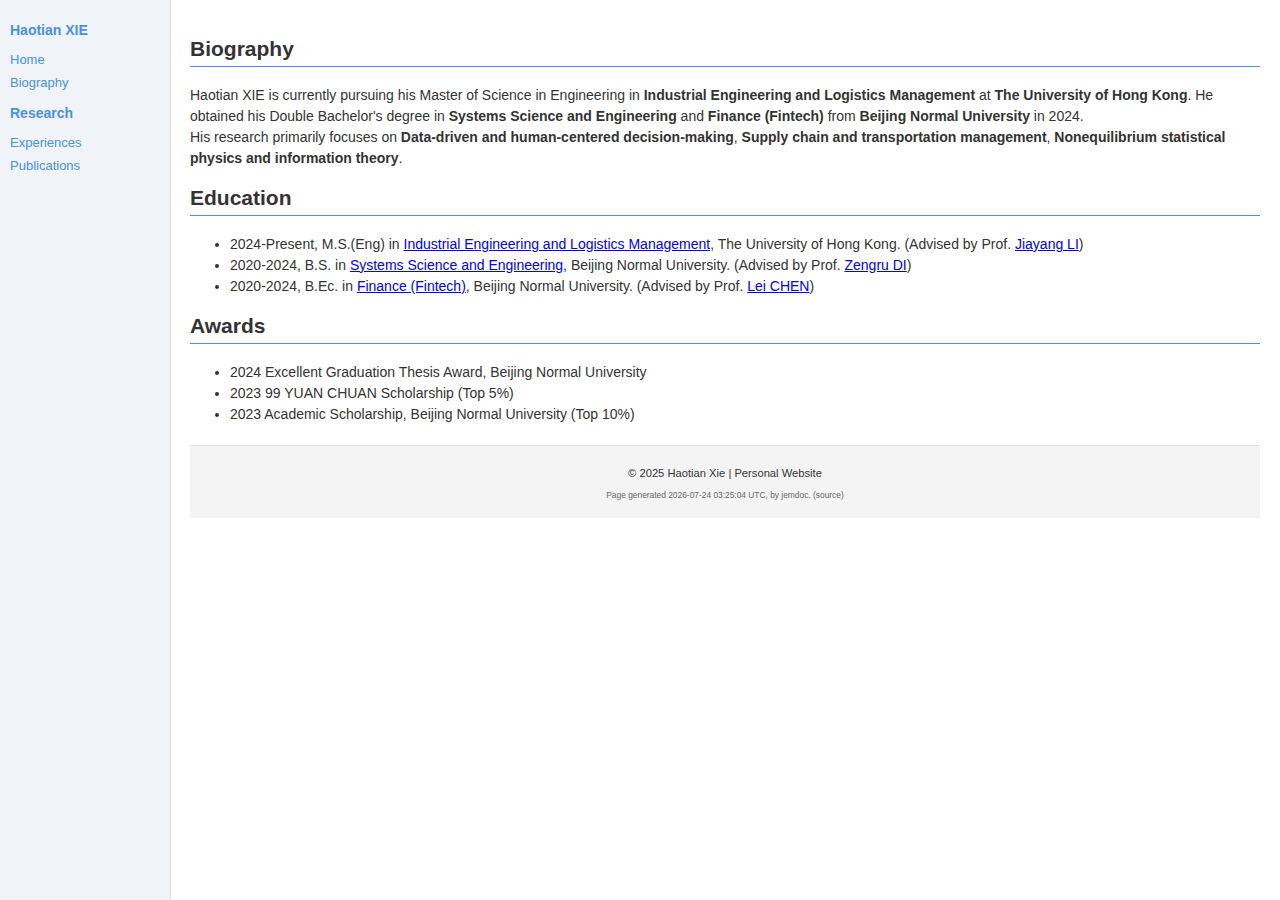
<file: Biography.html>
<!DOCTYPE html>
<html lang="zh">
<head>
    <meta charset="UTF-8">
    <meta name="viewport" content="width=device-width, initial-scale=1.0">
    <title>Haotian Xie - Biography</title>
    <link rel="stylesheet" href="style.css">
    <style>
        body {
            font-family: -apple-system, BlinkMacSystemFont, "San Francisco", "PingFang SC", "Helvetica Neue", Helvetica, Arial, sans-serif;
            font-size: 14px;
            margin: 0;
            padding: 0;
            background-color: #ffffff;
            color: #333;
            display: flex;
        }
        .sidebar {
            width: 150px;
            background-color: #f0f4f8;
            padding: 10px;
            height: 100vh;
            position: fixed;
            left: 0;
            top: 0;
            overflow-y: auto;
            border-right: 1px solid #ddd;
        }
        .sidebar h2 {
            font-size: 14px;
            margin-bottom: 10px;
            color: #4a90e2;
        }
        .sidebar a {
            display: block;
            padding: 4px 0;
            text-decoration: none;
            color: #4a90e2;
            font-size: 13px;
        }
        .main-content {
            margin-left: 170px;
            padding: 20px;
            width: calc(100% - 170px);
        }
        header {
            display: flex;
            align-items: center;
            border-bottom: 1px solid #ddd;
            padding-bottom: 10px;
            background-color: #f8f9fa;
            padding: 15px;
            border-radius: 8px;
        }
        header img {
            width: 100px;
            border-radius: 10px;
            margin-right: 15px;
        }
        header h1 {
            font-size: 1.6em;
            margin: 0;
        }
        header p {
            margin: 5px 0;
            color: #555;
        }
        .highlight {
            background-color: #fff3cd;
            padding: 10px;
            border-radius: 5px;
            font-size: 1em;
        }
        .section {
            margin-top: 15px;
        }
        .section h2 {
            border-bottom: 1px solid #4a90e2;
            padding-bottom: 5px;
        }
        footer {
            text-align: center;
            padding: 10px;
            margin-top: 20px;
            border-top: 1px solid #ddd;
            font-size: 0.8em;
        }
        .footer-note {
            font-size: 0.75em;
            color: #666;
            margin-top: 5px;
        }
        .section p, .section ul {
            font-size: 1em;
            line-height: 1.5;
        }
    </style>
    <script>
        function updateTimestamp() {
            const now = new Date();
            const formattedDate = now.toISOString().replace('T', ' ').split('.')[0] + ' UTC';
            document.getElementById("last-modified").innerText = `Page generated ${formattedDate}, by jemdoc. (source)`;
        }
    </script>
</head>
<body onload="updateTimestamp()">
    <div class="sidebar">
        <h2>Haotian XIE</h2>
        <a href="index.html">Home</a>
        <a href="Biography.html">Biography</a>
        <h2>Research</h2>
        <a href="Experiences.html">Experiences</a>
        <a href="Publications.html">Publications</a>
    </div>
    
    <div class="main-content">
        <div class="section">
            <h2>Biography</h2>
            <p>Haotian XIE is currently pursuing his Master of Science in Engineering in <b>Industrial Engineering and Logistics Management</b> at <b>The University of Hong Kong</b>. He obtained his Double Bachelor's degree in <b>Systems Science and Engineering</b> and <b>Finance (Fintech)</b> from <b>Beijing Normal University</b> in 2024.<br>His research primarily focuses on <b>Data-driven and human-centered decision-making</b>, <b>Supply chain and transportation management</b>, <b>Nonequilibrium statistical physics and information theory</b>.</p>
        </div>

        <div class="section">
            <h2>Education</h2>
            <ul>
                <li>2024-Present, M.S.(Eng) in <a href="https://www.dase.hku.hk/teaching-and-learning/current-students/master-of-science-in-engineering-in-industrial-engineering-and-logistics-management">Industrial Engineering and Logistics Management</a>, The University of Hong Kong. (Advised by Prof. <a href="https://jiayangli-nu.github.io/">Jiayang LI</a>)</li>
                <li>2020-2024, B.S. in <a href="https://fas.bnu.edu.cn/jyjg/xsgk/xtkxx1/xsjsxtkx/index.htm">Systems Science and Engineering</a>, Beijing Normal University. (Advised by Prof. <a href="https://www.researchgate.net/profile/Zengru-Di">Zengru DI</a>)</li>
                <li>2020-2024, B.Ec. in <a href="https://bibs.bnu.edu.cn/en/programs/undergraduate_cultivation/index.htm">Finance (Fintech)</a>, Beijing Normal University. (Advised by Prof. <a href="https://rsgyy.bnu.edu.cn/yjjg/gjswyglyjzx/swglrcdw/97310.html">Lei CHEN</a>)</li>
            </ul>
        </div>

        <div class="section">
            <h2>Awards</h2>
            <ul>
                <li>2024 Excellent Graduation Thesis Award, Beijing Normal University</li>
                <li>2023 99 YUAN CHUAN Scholarship (Top 5%)</li>
                <li>2023 Academic Scholarship, Beijing Normal University (Top 10%)</li>
            </ul>
        </div>

        <footer>
            <p>© 2025 Haotian Xie | Personal Website</p>
            <p id="last-modified" class="footer-note"></p>
        </footer>
    </div>
</body>
</html>
</file>
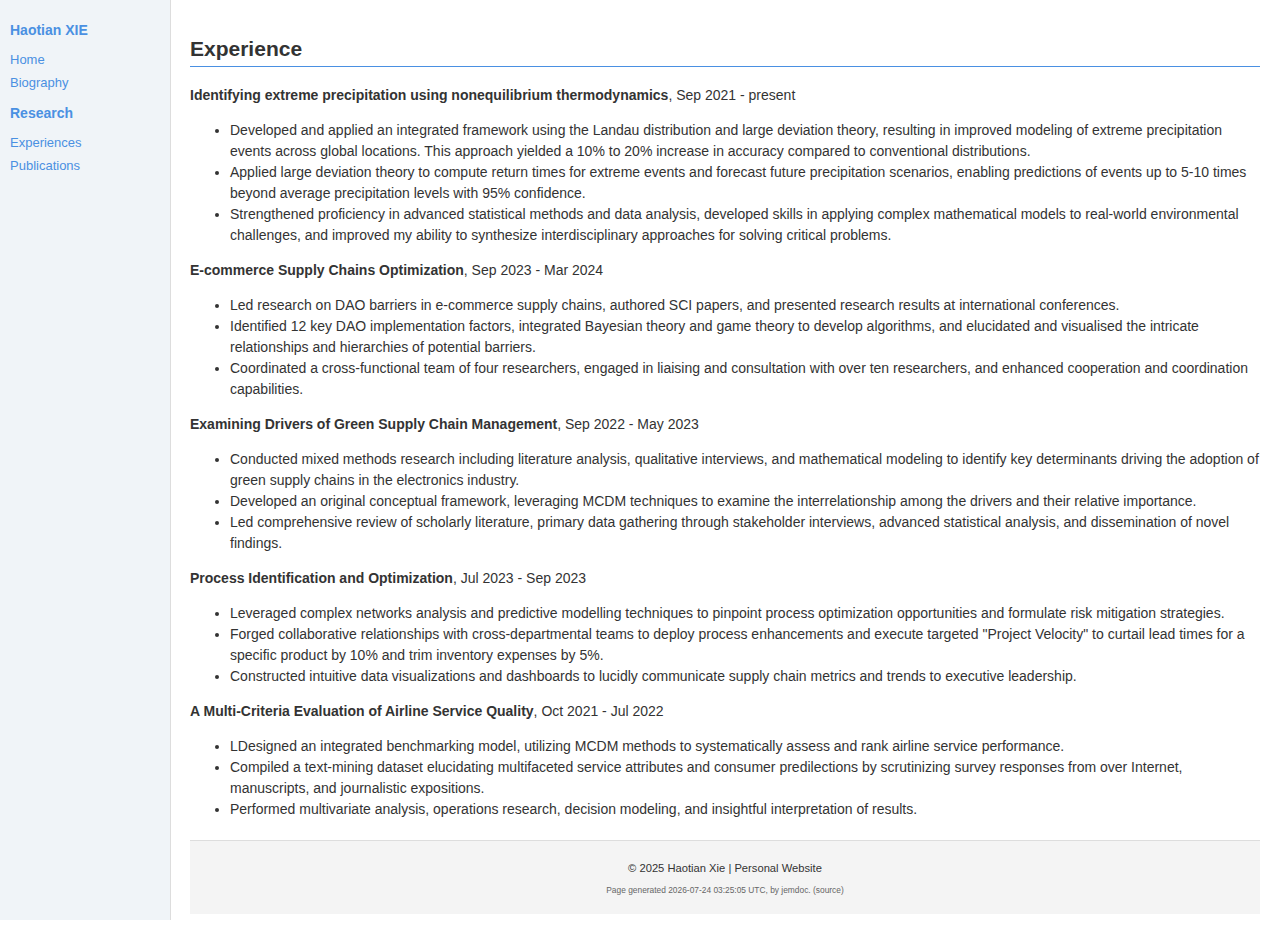
<file: Experiences.html>
<!DOCTYPE html>
<html lang="zh">
<head>
    <meta charset="UTF-8">
    <meta name="viewport" content="width=device-width, initial-scale=1.0">
    <title>Haotian Xie - Experiences</title>
    <link rel="stylesheet" href="style.css">
    <style>
        body {
            font-family: -apple-system, BlinkMacSystemFont, "San Francisco", "PingFang SC", "Helvetica Neue", Helvetica, Arial, sans-serif;
            font-size: 14px;
            margin: 0;
            padding: 0;
            background-color: #ffffff;
            color: #333;
            display: flex;
        }
        .sidebar {
            width: 150px;
            background-color: #f0f4f8;
            padding: 10px;
            height: 100vh;
            position: fixed;
            left: 0;
            top: 0;
            overflow-y: auto;
            border-right: 1px solid #ddd;
        }
        .sidebar h2 {
            font-size: 14px;
            margin-bottom: 10px;
            color: #4a90e2;
        }
        .sidebar a {
            display: block;
            padding: 4px 0;
            text-decoration: none;
            color: #4a90e2;
            font-size: 13px;
        }
        .main-content {
            margin-left: 170px;
            padding: 20px;
            width: calc(100% - 170px);
        }
        header {
            display: flex;
            align-items: center;
            border-bottom: 1px solid #ddd;
            padding-bottom: 10px;
            background-color: #f8f9fa;
            padding: 15px;
            border-radius: 8px;
        }
        header img {
            width: 100px;
            border-radius: 10px;
            margin-right: 15px;
        }
        header h1 {
            font-size: 1.6em;
            margin: 0;
        }
        header p {
            margin: 5px 0;
            color: #555;
        }
        .highlight {
            background-color: #fff3cd;
            padding: 10px;
            border-radius: 5px;
            font-size: 1em;
        }
        .section {
            margin-top: 15px;
        }
        .section h2 {
            border-bottom: 1px solid #4a90e2;
            padding-bottom: 5px;
        }
        footer {
            text-align: center;
            padding: 10px;
            margin-top: 20px;
            border-top: 1px solid #ddd;
            font-size: 0.8em;
        }
        .footer-note {
            font-size: 0.75em;
            color: #666;
            margin-top: 5px;
        }
        .section p, .section ul {
            font-size: 1em;
            line-height: 1.5;
        }
    </style>
    <script>
        function updateTimestamp() {
            const now = new Date();
            const formattedDate = now.toISOString().replace('T', ' ').split('.')[0] + ' UTC';
            document.getElementById("last-modified").innerText = `Page generated ${formattedDate}, by jemdoc. (source)`;
        }
    </script>
</head>
<body onload="updateTimestamp()">
    <div class="sidebar">
        <h2>Haotian XIE</h2>
        <a href="index.html">Home</a>
        <a href="Biography.html">Biography</a>
        <h2>Research</h2>
        <a href="Experiences.html">Experiences</a>
        <a href="Publications.html">Publications</a>
    </div>
    
    <div class="main-content">

        <div class="section">
            <h2>Experience</h2>
            <p><b>Identifying extreme precipitation using nonequilibrium thermodynamics</b>, Sep 2021 - present</p>
            <ul>
                <li>Developed and applied an integrated framework using the Landau distribution and large deviation theory, resulting in improved modeling of extreme precipitation events across global locations. This approach yielded a 10% to 20% increase in accuracy compared to conventional distributions.</li>
                <li>Applied large deviation theory to compute return times for extreme events and forecast future precipitation scenarios, enabling predictions of events up to 5-10 times beyond average precipitation levels with 95% confidence.</li>
                <li>Strengthened proficiency in advanced statistical methods and data analysis, developed skills in applying complex mathematical models to real-world environmental challenges, and improved my ability to synthesize interdisciplinary approaches for solving critical problems.</li>
            </ul>

            <p><b>E-commerce Supply Chains Optimization</b>, Sep 2023 - Mar 2024</p>
            <ul>
                <li>Led research on DAO barriers in e-commerce supply chains, authored SCI papers, and presented research results at international conferences.</li>
                <li>Identified 12 key DAO implementation factors, integrated Bayesian theory and game theory to develop algorithms, and elucidated and visualised the intricate relationships and hierarchies of potential barriers.</li>
                <li>Coordinated a cross-functional team of four researchers, engaged in liaising and consultation with over ten researchers, and enhanced cooperation and coordination capabilities.</li>
            </ul>
            
            <p><b>Examining Drivers of Green Supply Chain Management</b>, Sep 2022 - May 2023</p>
            <ul>
                <li>Conducted mixed methods research including literature analysis, qualitative interviews, and mathematical modeling to identify key determinants driving the adoption of green supply chains in the electronics industry.</li>
                <li>Developed an original conceptual framework, leveraging MCDM techniques to examine the interrelationship among the drivers and their relative importance.</li>
                <li>Led comprehensive review of scholarly literature, primary data gathering through stakeholder interviews, advanced statistical analysis, and dissemination of novel findings.</li>
            </ul>

            <p><b>Process Identification and Optimization</b>, Jul 2023 - Sep 2023</p>
            <ul>
                <li>Leveraged complex networks analysis and predictive modelling techniques to pinpoint process optimization opportunities and formulate risk mitigation strategies.</li>
                <li>Forged collaborative relationships with cross-departmental teams to deploy process enhancements and execute targeted "Project Velocity" to curtail lead times for a specific product by 10% and trim inventory expenses by 5%.</li>
                <li>Constructed intuitive data visualizations and dashboards to lucidly communicate supply chain metrics and trends to executive leadership.</li>
            </ul>

            <p><b>A Multi-Criteria Evaluation of Airline Service Quality</b>, Oct 2021 - Jul 2022</p>
            <ul>
                <li>LDesigned an integrated benchmarking model, utilizing MCDM methods to systematically assess and rank airline service performance.</li>
                <li>Compiled a text-mining dataset elucidating multifaceted service attributes and consumer predilections by scrutinizing survey responses from over Internet, manuscripts, and journalistic expositions.</li>
                <li>Performed multivariate analysis, operations research, decision modeling, and insightful interpretation of results.</li>
            </ul>

        </div>
    
        <footer>
            <p>© 2025 Haotian Xie | Personal Website</p>
            <p id="last-modified" class="footer-note"></p>
        </footer>
    </div>
</body>
</html>
</file>
<file: style.css>
<!DOCTYPE html>
<html lang="zh">
<head>
    <meta charset="UTF-8">
    <meta name="viewport" content="width=device-width, initial-scale=1.0">
    <title>Haotian Xie - 个人学术主页</title>
    <link rel="stylesheet" href="style.css">
    <style>
        body {
            font-family: Arial, sans-serif;
            margin: 0;
            padding: 0;
            text-align: center;
        }
        header {
            background: #f4f4f4;
            padding: 20px;
        }
        nav a {
            margin: 0 15px;
            text-decoration: none;
            color: #333;
        }
        section {
            padding: 20px;
        }
        footer {
            background: #f4f4f4;
            padding: 10px;
            margin-top: 20px;
        }
    </style>
</head>
<body>
    <header>
        <h1>Haotian Xie</h1>
        <p>计算机科学教授 | 机器学习与人工智能研究</p>
        <nav>
            <a href="index.html">主页</a>
            <a href="research.html">研究方向</a>
            <a href="publications.html">论文</a>
            <a href="cv.html">个人简历</a>
            <a href="projects.html">研究项目</a>
            <a href="contact.html">联系</a>
        </nav>
    </header>
    
    <section>
        <h2>关于我</h2>
        <p>我是 Haotian Xie，计算机科学教授，专注于机器学习、人工智能和边缘计算的研究。</p>
    </section>
    
    <footer>
        <p>© 2025 Haotian Xie | 个人学术主页</p>
    </footer>
</body>
</html>
</file>
